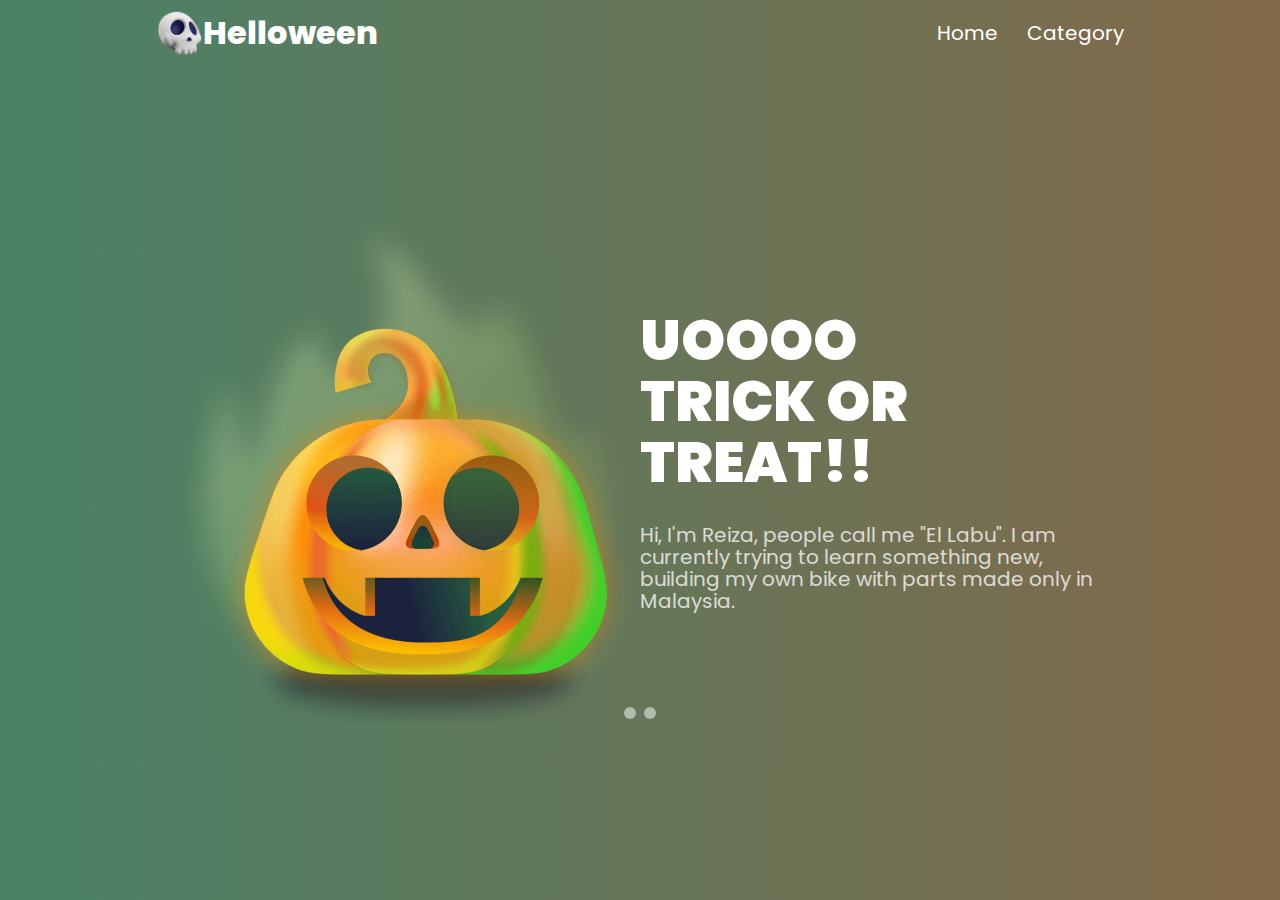
<file: index.html>
<!DOCTYPE html>
<html lang="en">

<head>
  <meta charset="UTF-8" />
  <meta http-equiv="X-UA-Compatible" content="IE=edge" />
  <meta name="viewport" content="width=device-width, initial-scale=1.0" />
  <title>Document</title>
  <link rel="preconnect" href="https://fonts.googleapis.com" />
  <link rel="preconnect" href="https://fonts.gstatic.com" crossorigin />
  <link
    href="https://fonts.googleapis.com/css2?family=Poppins:ital,wght@0,100;0,200;0,300;0,400;0,500;0,600;0,700;0,800;0,900;1,100;1,200;1,300;1,400;1,500;1,600;1,700;1,800;1,900&family=Roboto:ital,wght@0,100;0,300;0,400;0,500;0,700;0,900;1,100;1,300;1,400;1,500;1,700;1,900&family=Rubik:ital,wght@0,300;0,400;0,500;0,600;0,700;0,800;0,900;1,300;1,400;1,500;1,600;1,700;1,800;1,900&display=swap"
    rel="stylesheet" />
  <link rel="stylesheet" href="style.css" />
</head>

<body>
  <div class="site">
    <section class="site__wrapper">

      <div class="site__menu">
        <div class="menu__logo">
          <img src="./images/logo.png" height="48px">
          Helloween
        </div>
        <div class="menu__link">
          <a class="menu__link" href="index.html">Home</a>
          <a class="menu__link" href="category.html">Category</a>
        </div>
      </div>

    <div class="site__content">
      <div class="site__slider">
        <div class="slider">
          <div id="slide_1" class="slider__block">
            <div class="slider__wrapper">
              <div class="slider__image">
                <img class="image" src="./images/home1-img.png" />
              </div>
              <div class="slider__info">
                <h1 class="info__title">
                  UOOOO
                  <br />
                  TRICK OR
                  <br />
                  TREAT!!
                </h1>
                <p class="info__description">
                  Hi, I'm Reiza, people call me "El Labu". I am currently trying
                  to learn something new, building my own bike with parts made
                  only in Malaysia.
                </p>
              </div>
            </div>
          </div>
          <div id="slide_2" class="slider__block">
            <div class="slider__wrapper">
              <div class="slider__info">
                <h1 class="info__title">
                  UOOOO
                  <br />
                  TRICK OR
                  <br />
                  TREAT!!
                </h1>
                <p class="info__description">
                  Hi, I'm Reiza, people call me "El Labu". I am currently trying
                  to learn something new, building my own bike with parts made
                  only in Malaysia.
                </p>
              </div>
              <div class="slider__image">
                <img class="image" src="./images/home2-img.png" />
              </div>
            </div>
          </div>
        </div>
        <div class="slider__menu">
          <div id="mark_1" class="menu__mark"></div>
          <div id="mark_2" class="menu__mark"></div>
        </div>
    
      </div>
    </div> 
    </section>
  </div>

  <script src="jquery-3.6.0.min.js"></script>
  <script src="script.js"></script>
</body>

</html>
</file>
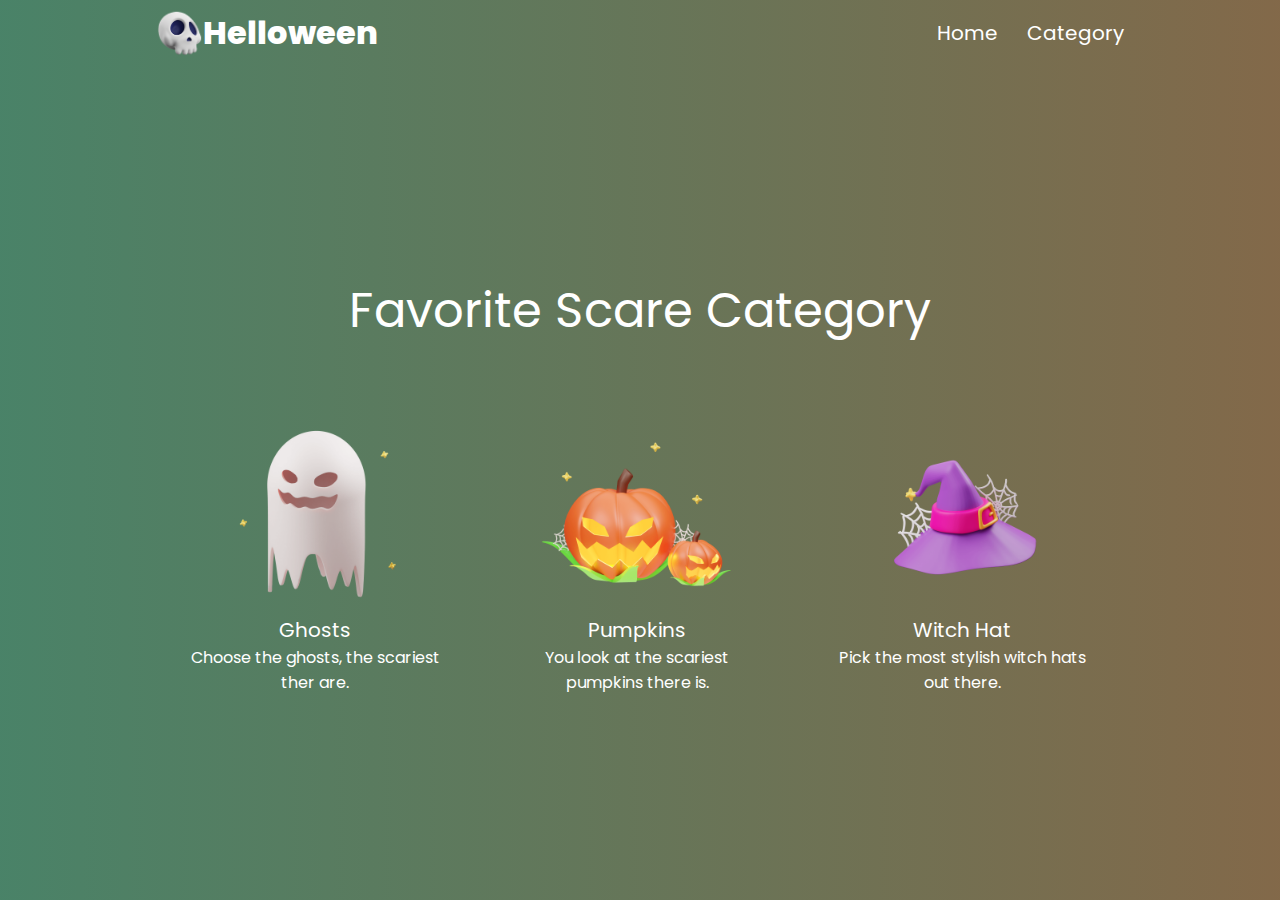
<file: category.html>
<!DOCTYPE html>
<html lang="en">

<head>
  <meta charset="UTF-8" />
  <meta http-equiv="X-UA-Compatible" content="IE=edge" />
  <meta name="viewport" content="width=device-width, initial-scale=1.0" />
  <title>Document</title>
  <link rel="preconnect" href="https://fonts.googleapis.com" />
  <link rel="preconnect" href="https://fonts.gstatic.com" crossorigin />
  <link
    href="https://fonts.googleapis.com/css2?family=Poppins:ital,wght@0,100;0,200;0,300;0,400;0,500;0,600;0,700;0,800;0,900;1,100;1,200;1,300;1,400;1,500;1,600;1,700;1,800;1,900&family=Roboto:ital,wght@0,100;0,300;0,400;0,500;0,700;0,900;1,100;1,300;1,400;1,500;1,700;1,900&family=Rubik:ital,wght@0,300;0,400;0,500;0,600;0,700;0,800;0,900;1,300;1,400;1,500;1,600;1,700;1,800;1,900&display=swap"
    rel="stylesheet" />
  <link rel="stylesheet" href="style.css" />
</head>

<body>
  <div class="site">
    <section class="site__wrapper">

      <div class="site__menu">
        <div class="menu__logo">
          <img src="./images/logo.png" height="48px">
          Helloween
        </div>
        <div class="menu__link">
          <a class="menu__link" href="index.html">Home</a>
          <a class="menu__link" href="category.html">Category</a>
        </div>
      </div>

    <div class="site__content">
        <div class="site__category">
            <div class="category__content">
                <div class="category__titel">
                    Favorite Scare Category
                </div>
                <div class="category__block">
                    <div class="block_1">
                        <div class="block__img">
                            <img src="./images/category1-img.png" height="200px">
                        </div>
                        <div class="block__info">
                            <div class="block__titel">
                                Ghosts
                            </div>
                            <div class="block__text">
                                Choose the ghosts, the scariest ther are.
                            </div>
                        </div>
                    </div>
                    <div class="block_2">
                        <div class="block__img">
                            <img src="./images/category2-img.png" height="200px">
                        </div>
                        <div class="block__info">
                            <div class="block__titel">
                                Pumpkins
                            </div>
                            <div class="block__text">
                                You look at the scariest pumpkins there is.
                            </div>
                        </div>
                    </div>
                    <div class="block_3">
                        <div class="block__img">
                            <img src="./images/category3-img.png" height="200px">
                        </div>
                        <div class="block__info">
                            <div class="block__titel">
                                Witch Hat
                            </div>
                            <div class="block__text">
                                Pick the most stylish witch hats out there.
                            </div>
                        </div>
                    </div>
                </div>
            </div>
        </div>
    </div> 
    </section>
  </div>

  <script src="jquery-3.6.0.min.js"></script>
  <script src="script.js"></script>
</body>

</html>
</file>
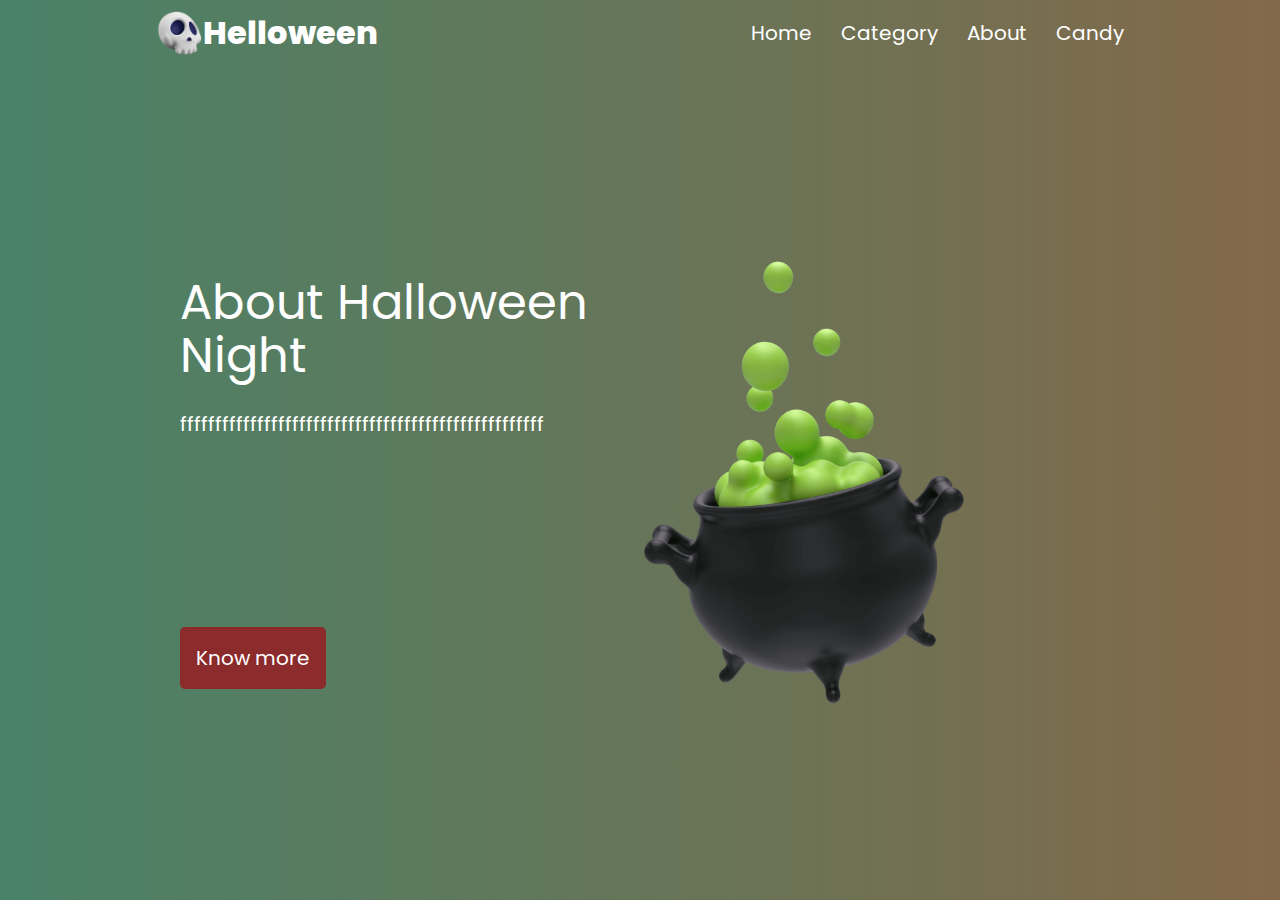
<file: night.html>
<!DOCTYPE html>
<html lang="en">

<head>
  <meta charset="UTF-8" />
  <meta http-equiv="X-UA-Compatible" content="IE=edge" />
  <meta name="viewport" content="width=device-width, initial-scale=1.0" />
  <title>Document</title>
  <link rel="preconnect" href="https://fonts.googleapis.com" />
  <link rel="preconnect" href="https://fonts.gstatic.com" crossorigin />
  <link
    href="https://fonts.googleapis.com/css2?family=Poppins:ital,wght@0,100;0,200;0,300;0,400;0,500;0,600;0,700;0,800;0,900;1,100;1,200;1,300;1,400;1,500;1,600;1,700;1,800;1,900&family=Roboto:ital,wght@0,100;0,300;0,400;0,500;0,700;0,900;1,100;1,300;1,400;1,500;1,700;1,900&family=Rubik:ital,wght@0,300;0,400;0,500;0,600;0,700;0,800;0,900;1,300;1,400;1,500;1,600;1,700;1,800;1,900&display=swap"
    rel="stylesheet" />
  <link rel="stylesheet" href="style.css" />
</head>

<body>
  <div class="site">
    <section class="site__wrapper">

      <div class="site__menu">
        <div class="menu__logo">
          <img src="./images/logo.png" height="48px">
          Helloween
        </div>
        <div class="menu__link">
          <a class="menu__link" href="index.html">Home</a>
          <a class="menu__link" href="category.html">Category</a>
          <a class="menu__link" href="night.html">About</a>
          <a class="menu__link" href="candy.html">Candy</a>
        </div>
      </div>

    <div class="site__content">
        <div class="site__night">
            <div class="night__content">
                <div class="night__info">
                    <div class="night__titel">About Halloween Night</div>
                    <div class="night__text">ffffffffffffffffffffffffffffffffffffffffffffffffffff</div>
                </div>
                <div class="night__click">
                    <div class="click__block"></div>
                    <div class="click__text">Know more</div>
                </div>
            </div>
            <div class="nidgt__img">
                <img src="./images/about-img.png" height="460px">
            </div>
        </div>
    </div> 
    </section>
  </div>

  <script src="jquery-3.6.0.min.js"></script>
  <script src="script.js"></script>
</body>

</html>
</file>
<file: style.css>
.site {
    --body-color: linear-gradient(90deg, hsl(152deg 28% 40%) 0%, hsl(33deg 28% 40%) 100%);
}

* {
    margin: 0;
    padding: 0;
    box-sizing: border-box;

    font-family: 'Poppins', sans-serif;
}

html, body {
    width: 100%;
    height: 100%;
}

.site {
    width: 100%;
    height: 100%;
    background: var(--body-color);
}

.site__wrapper {
    width: 100%;
    height: 100%;
    display: flex;
    flex-direction: column;
    flex-wrap: nowrap;
    align-items: center;
    justify-content: flex-start;
}

.site__slider {
    width: 968px;
    /* border: 2px solid brown; */
}

.slider__menu {
    display: flex;
    flex-wrap: nowrap;
    flex-direction: row;
    justify-content: center;
    align-items: center;
}

.menu__mark {
    width: 12px;
    height: 12px;
    border-radius: 50%;
    background-color: white;
    opacity: .5;
    cursor: pointer;
    transition: opacity ease .25s;
    margin: 0 4px;
}

.menu__mark:hover {
    opacity: 1;
}

.slider {
    width: 100%;
    height: 460px;
}

.slider__block {
    width: 100%;
    height: 460px;
    display: none;
}

.slider__wrapper {
    width: 100%;
    height: 100%;
    display: flex;
    flex-direction: row;
    flex-wrap: nowrap;
    align-items: center;
    justify-content: center;
}

.slider__image {
    width: 460px;
    /* height: 460px; */
}

.slider__image .image {
    width: 460px;
}

.slider__info {
    width: 460px;
    /* height: 460px; */
}

.info__title {
    color: white;
    font-size: 56px;
    font-weight: 900;
    line-height: 109%;
    margin-bottom: 32px;
}

.info__description {
    color: white;
    font-size: 20px;
    line-height: 109%;
    margin-bottom: 32px;
    opacity: .75;
}

.site__menu{
    height: 72px;
    width: 968px;
    display: flex;
    flex-direction: row;
    justify-content: space-between;
    flex-wrap: nowrap;
    align-items: center;
}

.menu__logo{
    display: flex;
    flex-direction: row;
    flex-wrap: nowrap;
    align-content: center;
    align-items: center;
    font-size: 32px;
    font-weight: 800;
    color: white;
}

.menu__logo.img{
    margin-right: 24px;
}

.menu__link{
    margin-left: 24px;
    color: white;
    text-decoration: none;
    font-size: 20px;
}

.menu__link:hover{

}

.site__content{
    width: 968px;
    height: 100%;
    display: flex;
    flex-direction: column;
    flex-wrap: nowrap;
    justify-content: center;
    align-items: stretch;
}

.site__category{
    display: flex;
    flex-direction: column;
    flex-wrap: nowrap;
    justify-content: center;
    align-items: center;
}

.category__content{}

.category__titel{
    display: flex;
    flex-direction: row;
    flex-wrap: nowrap;
    justify-content: center;
    align-items: center;
    color: white;
    font-size: 48px;
}

.category__block{    
    width: 100%;
    height: 100%;
    display: flex;
    flex-direction: row;
    flex-wrap: nowrap;
    align-content: center;
    align-items: center;
    border-radius: 10px;
}

.block_1{   
    padding: 32px;
    border-radius: 24px;}

.block_2{
    padding: 32px;
    border-radius: 24px;  
}

.block_3{    
    padding: 32px;
    border-radius: 24px;}

.block__img{
    display: flex;
    flex-direction: row;
    flex-wrap: nowrap;
    align-content: center;
    justify-content: center;
    align-items: center;
}

.block__info{
    color: white;
    font-size: 20px;}

.block__titel{
    display: flex;
    flex-direction: row;
    justify-content: center;
    align-items: center;
}

.block__text{
    color: white;
    font-size: 16px;
    text-align: center;
}
.site__night{
    display: flex;
    flex-direction: row;
    flex-wrap: nowrap;
    align-content: center;
    justify-content: center;
    align-items: center;
}

.night__content{}

.night__titel{
    color: white;
    font-size: 48px;
    line-height: 109%;
    margin-bottom: 32px;
}

.night__info{
    width: 460px;
    height: 350px;
}

.night__click{}

.nidgt__img{
    width: 460px;
}
.night__text{
    color: white;
    font-size: 20px;
    line-height: 109%;
    margin-bottom: 32px;
    text-align: left;
}
.click__block{
    color:red;
}
.click__text{
    color: white;
    font-size: 20px;
    background-color: rgb(139, 43, 43);
    display: inline-block;
    padding: 16px;
    border-radius: 5px;
}
.site__candy{}
</file>
